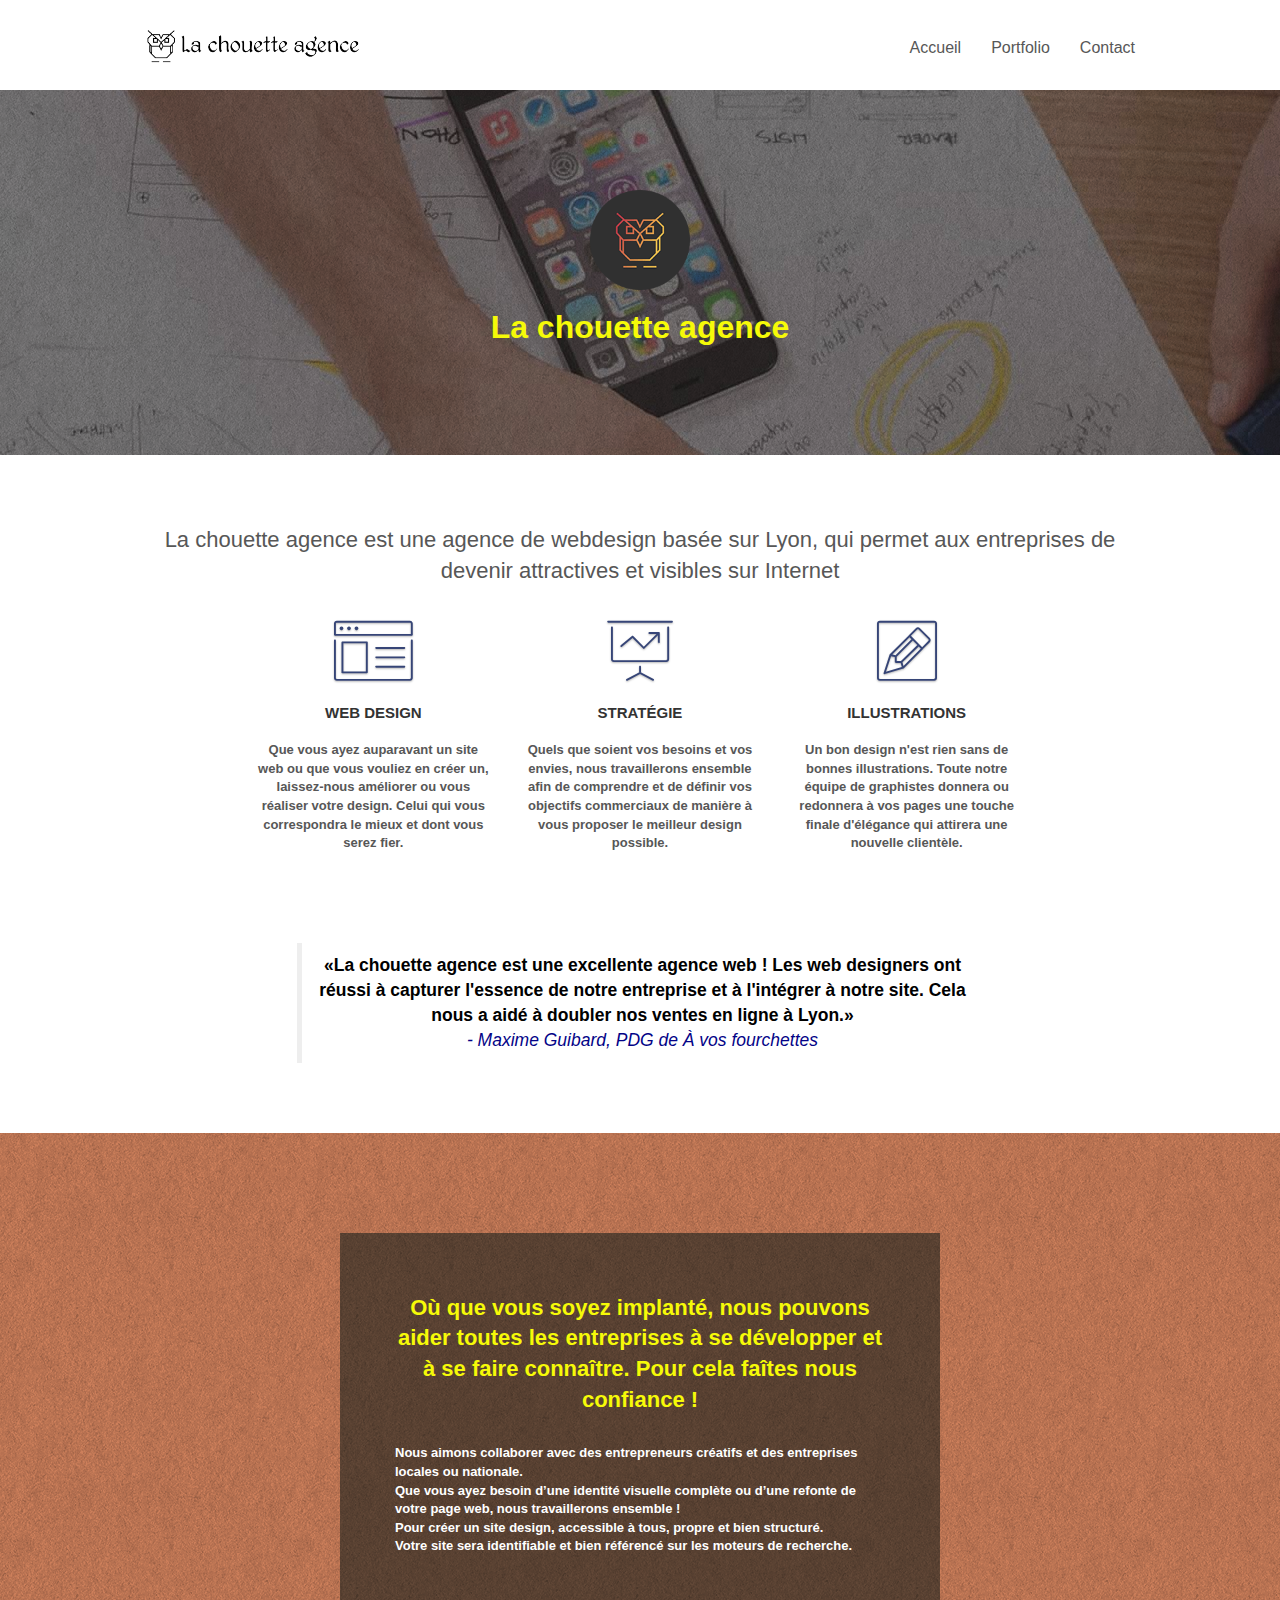
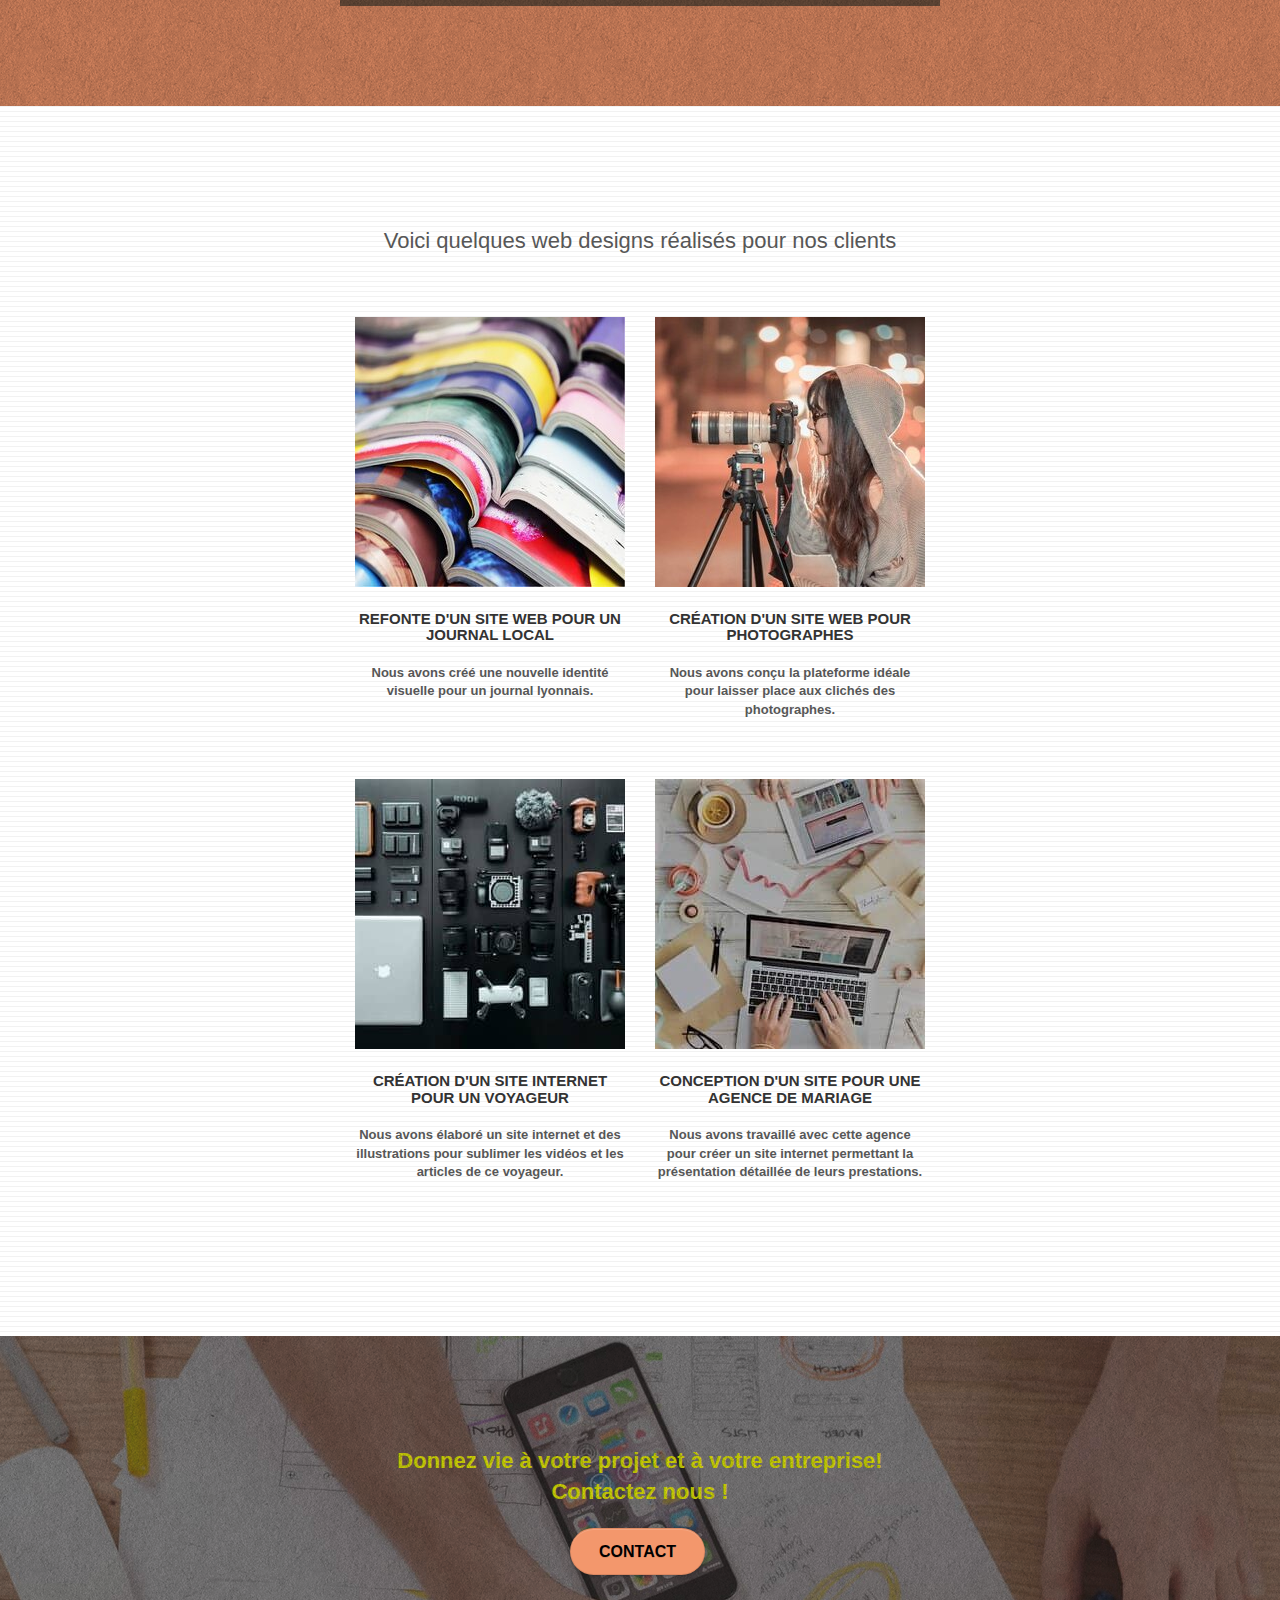
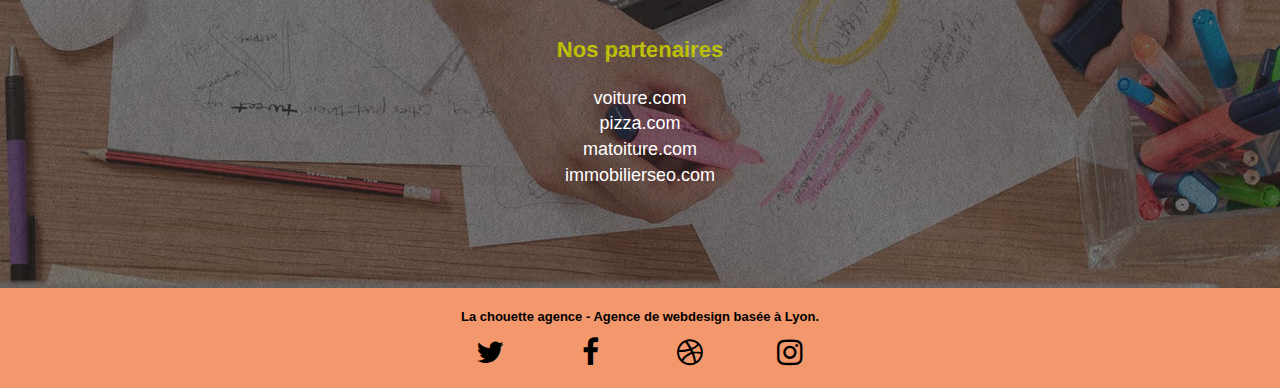
<file: index.html>
<!doctype html>
<html lang="fr">

<head>
	<meta charset="utf-8">
	<meta name="description" content="La chouette agence, entreprise de webdesign située à Lyon. Créons ensemble le meilleur site pour booster votre entreprise ! Avoir un site accessible et référencé c'est primordial !">
	<meta name="viewport" content="width=device-width, initial-scale=1.0, viewport-fit=cover">

	<link rel="shortcut icon" type="image/png" href="favicon.jpg">
	<link rel="stylesheet" href="https://maxcdn.bootstrapcdn.com/bootstrap/3.3.5/css/bootstrap.min.css">
	<link rel="stylesheet" type="text/css" href="style.min.css">
	<link rel="stylesheet" type="text/css" href="./css/font-awesome.min.css">
	<link rel="stylesheet" type="text/css" href="./css/et-line.min.css">

	<title>Accueil | La chouette agence</title>
</head>

<body>
	<!-- Principal conteneur -->
	<div class="page-container">
		<!-- bloc-0 -->
		<header class="bloc bgc-white l-bloc " id="bloc-0">
			<div class="container bloc-sm">
				<nav class="navbar row">
					<div class="navbar-header">
						<img src="img/la-chouette-agence-comp.png" class="first-logo" alt="logo/texte la chouette agence" height="40" />
						<button id="nav-toggle" type="button" class="ui-navbar-toggle navbar-toggle" data-toggle="collapse" data-target=".navbar-1">
							<span class="sr-only">Toggle navigation</span>
							<span class="icon-bar"></span>
							<span class="icon-bar"></span>
							<span class="icon-bar"></span>
						</button>
					</div>
					<div class="collapse navbar-collapse navbar-1 special-dropdown-nav">
						<ul class="site-navigation nav navbar-nav">
							<li><a href="index.html">Accueil</a></li>
							<li><a href="#bloc-4-portfolio">Portfolio</a></li><!--permet de se rendre directement sur le porte folio-->
							<li><a href="contact.html">Contact</a></li>
						</ul>
					</div>
				</nav>
			</div>
		</header>
		<!-- main -->
		<main>
			<!-- bloc-1-presentation -->
			<div class="bloc bgc-dark-slate-blue bg-banniere d-bloc bg-t-edge bloc-bg-texture texture-paper b-parallax"
				id="bloc-1-hero">
				<div class="container bloc-lg">
					<div class="row tight-width-whitespace">
						<div class="col-sm-12">
							<img src="img/logo-comp.png" class="center-block image-resize-mode" width="100" alt="logo chouette coloré" />
							<h1 class="text-center hero-bloc-text tc-white">La chouette agence</h1>
						</div>
					</div>
				</div>
			</div>
			<!-- bloc-2-services -->
			<section class="bloc bgc-white l-bloc" id="bloc-2-services">
				<div class="container bloc-md">
					<h2 class="text-center">La chouette agence est une agence de webdesign basée sur Lyon, qui permet aux entreprises de devenir attractives et visibles sur Internet</h2>
					<div class="row voffset-lg med-width-whitespace">
						<div class="col-sm-4">
							<div class="text-center">
								<span class="et-icon-browser sm-shadow icon-dark-slate-blue icons icon-lg"></span>
							</div>
							<h3 class="mg-md text-center">Web design</h3>
							<p class="text-center fs-medium">Que vous ayez auparavant un site web ou que vous vouliez en créer un, laissez-nous améliorer ou vous réaliser  votre design. Celui qui vous correspondra le mieux et dont vous serez fier.</p>
						</div>
						<div class="col-sm-4">
							<div class="text-center">
								<span class="et-icon-presentation sm-shadow icon-dark-slate-blue icons icon-lg"></span>
							</div>
							<h3 class="mg-md text-center">Stratégie</h3>
							<p class="text-center fs-medium">Quels que soient vos besoins et vos envies, nous travaillerons ensemble afin de comprendre et de définir vos objectifs commerciaux de manière à vous proposer le meilleur design possible.<br></p>
						</div>
						<div class="col-sm-4">
							<div class="text-center">
								<span class="et-icon-edit sm-shadow icon-dark-slate-blue icons icon-lg"></span>
							</div>
							<h3 class="mg-md text-center">Illustrations</h3>
							<p class="text-center fs-medium">Un bon design n'est rien sans de bonnes illustrations. Toute notre équipe de graphistes donnera ou redonnera à vos pages une touche finale d'élégance qui attirera une nouvelle clientèle.</p>
						</div>
					</div>
					<div class="row voffset-lg voffset">
						<!-- bloc pour citation -->
						<blockquote class="col-xs-12 col-md-8 col-md-offset-2 text-center">
							<q class="quote">La chouette agence est une excellente agence web ! Les web designers ont réussi à capturer l'essence de notre entreprise et à l'intégrer à notre site. Cela nous a aidé à doubler nos ventes en ligne à Lyon.</q>
							<br><cite class="author">- Maxime Guibard, PDG de À vos fourchettes</cite>
						</blockquote>
					</div>
				</div>
			</section>
			<!-- bloc-3-what-i-do -->
			<section class="bloc tc-white bgc-atomic-tangerine bg-presentation d-bloc bloc-bg-texture texture-paper b-parallax" id="bloc-3-what-i-do">
				<div class="container bloc-lg">
					<div class="row tight-width-whitespace black-background">
						<div class="col-sm-12">
							<h2 class="text-center tc-white">Où que vous soyez implanté, nous pouvons aider toutes les entreprises à se développer et à se faire connaître. Pour cela faîtes nous confiance !</h2>
							<p class="white fs-medium">
								<br>Nous aimons collaborer avec des entrepreneurs créatifs et des entreprises locales ou nationale.
								<br>Que vous ayez besoin d’une identité visuelle complète ou d’une refonte de votre page web, nous travaillerons ensemble ! 
								<br>Pour créer un site design, accessible à tous, propre et bien structuré.
								<br> Votre site sera identifiable et bien référencé sur les moteurs de recherche.
							</p>
						</div>
					</div>
				</div>
			</section>
			<!-- bloc-4-portfolio -->
			<section class="bloc bgc-white bg-lines-h2-bg bg-repeat l-bloc" id="bloc-4-portfolio">
				<div class="container bloc-lg">
					<div class="row">
						<h2 class="text-center">Voici quelques web designs réalisés pour nos clients</h2>
					</div>
					<div class="row tight-width-whitespace portfolio-row">
						<div class="col-sm-6">
							<a href="#" data-lightbox="img/1-comp.jpg" data-gallery-id="gallery-1" data-caption="Refonte d'un site web pour un journal local" data-frame="snapshot-lb"><img src="img/1-comp.jpg" alt="magazines colorés empilés" class="img-responsive portfolio-thumb"/></a>
							<h3 class="mg-md text-center">Refonte d'un site web pour un journal local</h3>
							<p class="text-center fs-medium">Nous avons créé une nouvelle identité visuelle pour un journal lyonnais.</p>
						</div>
						<div class="col-sm-6">
							<a href="#" data-lightbox="img/2-comp.jpg" data-gallery-id="gallery-1" data-caption="Création d'un site web pour photographes" data-frame="snapshot-lb"><img src="img/2-comp.jpg" class="img-responsive portfolio-thumb" alt="jeune femme prenant une photo" /></a>
							<h3 class="mg-md text-center">Création d'un site web pour photographes</h3>
							<p class="text-center fs-medium">Nous avons conçu la plateforme idéale pour laisser place aux clichés des photographes.</p>
						</div>
					</div>
					<div class="row tight-width-whitespace portfolio-row">
						<div class="col-sm-6">
							<a href="#" data-lightbox="img/3-comp.jpg" data-gallery-id="gallery-1" data-caption="Création d'un site internet pour un voyageur" data-frame="snapshot-lb"><img src="img/3-comp.jpg" class="img-responsive portfolio-thumb" alt="matériel de voyageur étalés sur une table" /></a>
							<h3 class="mg-md text-center">Création d'un site internet pour un voyageur</h3>
							<p class="text-center fs-medium">Nous avons élaboré un site internet et des illustrations pour sublimer les vidéos et les articles de ce voyageur.</p>
						</div>
						<div class="col-sm-6">
							<a href="#" data-lightbox="img/4-comp.jpg" data-gallery-id="gallery-1" data-caption="Conception d'un site pour une agence de mariage" data-frame="snapshot-lb"><img src="img/4-comp.jpg" class="img-responsive portfolio-thumb" alt="deux personnes travaillant sur ordinateur portable et tablette" /></a>
							<h3 class="mg-md text-center">Conception d'un site pour une agence de mariage</h3>
							<p class="text-center fs-medium">Nous avons travaillé avec cette agence pour créer un site internet permettant la présentation détaillée de leurs prestations.</p>
						</div>
					</div>
				</div>
			</section>
			<!-- bloc-5-cta -->
			<section class="bloc bgc-dark-slate-blue bg-banniere d-bloc bloc-bg-texture texture-paper" id="bloc-5-cta">
				<div class="container bloc-lg">
					<div class="row">
						<h2 class="mg-md text-center tc-white"> Donnez vie à votre projet et à votre entreprise!<br>Contactez nous !</h2>
						<div class="col-sm-12 text-center">
							<a href="contact.html" class="btn btn-atomic-tangerine btn-clean btn-rd btn-lg cta-hero">Contact</a>
						</div>
						<h2 class="mg-md text-center tc-white">Nos partenaires</h2>
						<div class="text-center fs-large white">
							<a class="col-sm-12 white" href="voiture.com">voiture.com</a><br>
							<a class="col-sm-12 white" href="pizza.com">pizza.com</a><br>
							<a class="col-sm-12 white" href="matoiture.com">matoiture.com</a><br>
							<a class="col-sm-12 white" href="immobilierseo.com">immobilierseo.com</a><br>
						</div>
					</div>
				</div>
			</section>
			<!-- ScrollToTop Button -->
			<a class="bloc-button btn btn-d scrollToTop" onclick="scrollToTarget('1')" role="button">
				<span class="fa fa-chevron-up" title="retourner vers le haut de la page"></span>
			</a>
		</main>
		<!-- Footer - bloc-8 -->
		<footer class="bloc bgc-atomic-tangerine d-bloc" id="bloc-8">
			<div class="container bloc-sm">
				<div class="row">
					<div class="col-sm-12">
						<p class="text-center tc-black fs-medium">La chouette agence - Agence de webdesign basée à Lyon.<br></p>
						<div class="row row-no-gutters social">
							<div class="col-sm-3">
								<div class="text-center">
									<a class="social" href="https://www.twitter.com" title="twitter"><span class="fa fa-twitter icon-md tc-black" title=" Twitter"></span></a>
								</div>
							</div>
							<div class="col-sm-3">
								<div class="text-center">
									<a class="social" href="https://www.facebook.com" title="facebook"><span class="fa fa-facebook icon-md tc-black" title="Facebook"></span></a>
								</div>
							</div>
							<div class="col-sm-3">
								<div class="text-center">
									<a class="social" href="https://www.dribbble.com" title="dribbble"><span class="fa fa-dribbble icon-md tc-black" title="Dribbble"></span></a>
								</div>
							</div>
							<div class="col-sm-3">
								<div class="text-center">
									<a class="social" href="https://www.instagram.com" title= "instagram"><span class="fa fa-instagram icon-md tc-black" title="Instagram"></span></a>
								</div>
							</div>
						</div>
					</div>
				</div>
			</div>
		</footer>
	</div>

	<script src="https://code.jquery.com/jquery-2.1.0.min.js" integrity="sha256-8oQ1OnzE2X9v4gpRVRMb1DWHoPHJilbur1LP9ykQ9H0=" crossorigin="anonymous"></script>
	<script src="https://maxcdn.bootstrapcdn.com/bootstrap/3.3.5/js/bootstrap.min.js"></script>
	<script src="./js/blocs.min.js"></script>
	<script src="./js/jquery.touchSwipe.min.js"></script>
	<script src="./js/gmaps.min.js"></script>

</body>
</html>
</file>
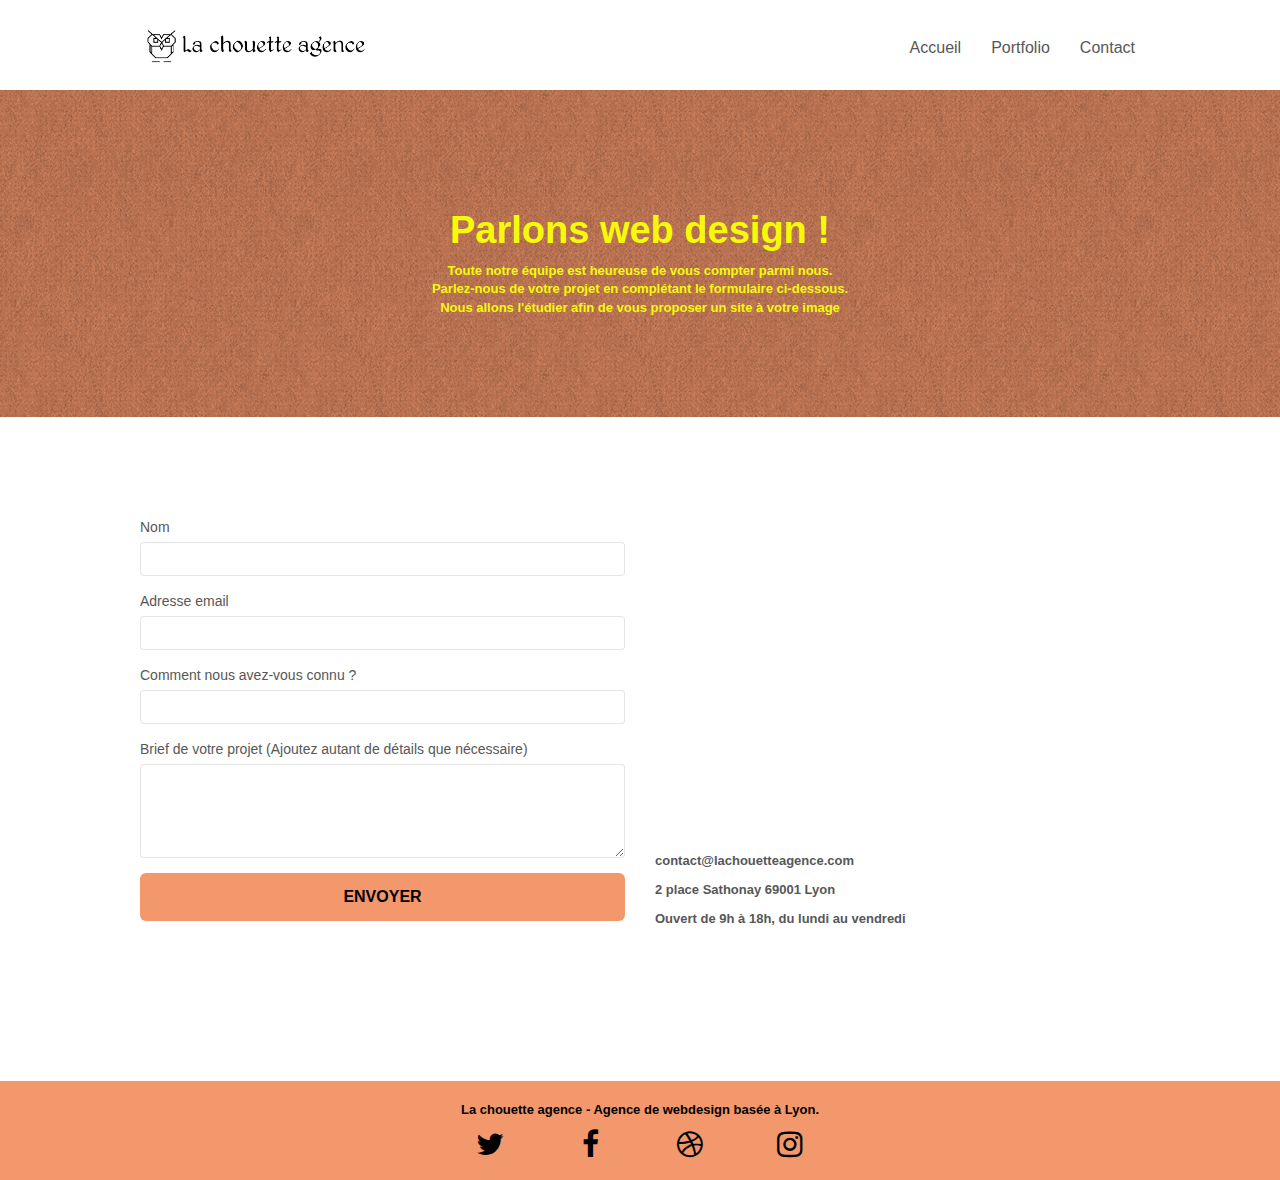
<file: contact.html>
<!doctype html>
<html lang="fr">

<head>
	<meta charset="utf-8">
	<meta name="description" content="Besoin d'aide pour vous lancer ? Contactez-nous et voyons ensemble comment devenir plus attractif
	et visible sur Internet.">
	<meta name="viewport" content="width=device-width, initial-scale=1.0, viewport-fit=cover">

	<link rel="shortcut icon" type="image/png" href="favicon.jpg">
	<link rel="stylesheet" href="https://maxcdn.bootstrapcdn.com/bootstrap/3.3.5/css/bootstrap.min.css">
	<link rel="stylesheet" type="text/css" href="style.min.css">
	<link rel="stylesheet" type="text/css" href="./css/font-awesome.min.css">
	<link rel="stylesheet" type="text/css" href="./css/et-line.min.css">

	<title>Contact | La chouette agence</title>
</head>

<body>
	<!-- Principal conteneur -->
	<div class="page-container">
		<!-- bloc-0 -->
		<header class="bloc bgc-white l-bloc " id="bloc-0">
			<div class="container bloc-sm">
				<nav class="navbar row">
					<div class="navbar-header">
						<img src="img/la-chouette-agence-comp.png" class="first-logo" alt="logo chouette et texte la chouette agence" height="40" width="220"/>
						<button id="nav-toggle" type="button" class="ui-navbar-toggle navbar-toggle" data-toggle="collapse" data-target=".navbar-1">
							<span class="sr-only">Toggle navigation</span>
							<span class="icon-bar"></span>
							<span class="icon-bar"></span>
							<span class="icon-bar"></span>
						</button>
					</div>
					<div class="collapse navbar-collapse navbar-1 special-dropdown-nav">
						<ul class="site-navigation nav navbar-nav">
							<li><a href="index.html">Accueil</a></li>
							<li><a href="index.html#bloc-4-portfolio">Portfolio</a></li>
							<li><a href="contact.html">Contact</a></li>
						</ul>
					</div>
				</nav>
			</div>
		</header>
		<!-- main -->
		<main>
			<!-- bloc-6 -->
			<section class="bloc bg-dots-bg bg-repeat bgc-atomic-tangerine d-bloc bloc-bg-texture texture-paper" id="bloc-6">
				<div class="container bloc-lg">
					<div class="row">
						<div class="col-sm-12">
							<h1 class="text-center hero-bloc-text tc-white">Parlons web design !</h1>
							<p class="text-center mg-lg tc-white tight-width-whitespace fs-medium">Toute notre équipe est heureuse de vous compter parmi nous.<br>Parlez-nous de votre projet en complétant le formulaire ci-dessous.<br> Nous allons l'étudier afin de vous proposer un site à votre image</p>
						</div>
					</div>
				</div>
			</section>
			<!-- bloc-7 -->
			<div class="bloc bgc-white l-bloc" id="bloc-7" role="form">
				<div class="container bloc-lg">
					<div class="row">
						<div class="col-sm-6">
							<form id="form_1">
								<div class="form-group">
									<label for="name">Nom</label>
									<input id="name" class="form-control" required />
								</div>
								<div class="form-group">
									<label for="email">Adresse email</label>
									<input id="email" class="form-control" type="email" required />
								</div>
								<div class="form-group">
									<label for="knowing">Comment nous avez-vous connu ?</label>
									<input id="knowing" class="form-control" required />
								</div>
								<div class="form-group">
									<label for="message">Brief de votre projet (Ajoutez autant de détails que nécessaire)<br></label>
									<textarea id="message" class="form-control" rows="4" cols="50" required></textarea>
								</div>
								<button class="bloc-button btn btn-lg btn-block cta-hero btn-atomic-tangerine" type="submit">Envoyer</button>
							</form>
						</div>
						<div class="col-sm-6">
							<iframe src="https://www.google.com/maps/embed?pb=!1m18!1m12!1m3!1d2783.0829506555488!2d4.827978615473473!3d45.76952782103914!2m3!1f0!2f0!3f0!3m2!1i1024!2i768!4f13.1!3m3!1m2!1s0x47f4eb020f3664e9%3A0x13e3d71752922c1f!2s2%20Place%20Sathonay%2C%2069001%20Lyon!5e0!3m2!1sfr!2sfr!4v1605879114430!5m2!1sfr!2sfr" class="maps" allowfullscreen="" aria-hidden="false" tabindex="0" role="application" aria-label="localisation sur Google Maps"></iframe>
							<div class="infos">
								<p><a href="mailto:contact@lachouetteagence.com" class="fs-medium">contact@lachouetteagence.com</a></p>
								<p class="fs-medium">2 place Sathonay 69001 Lyon</p>
								<p class="fs-medium">Ouvert de 9h à 18h, du lundi au vendredi</p>
							</div>
						</div>
					</div>
				</div>
			</div>
			<!-- ScrollToTop Button -->
			<a class="bloc-button btn btn-d scrollToTop" onclick="scrollToTarget('1')" role="button">
				<span class="fa fa-chevron-up" title="retourner vers le haut de la page"></span>
			</a>
		</main>
		
		<!-- Footer - bloc-8 -->
		<footer class="bloc bgc-atomic-tangerine d-bloc" id="bloc-8">
			<div class="container bloc-sm">
				<div class="row">
					<div class="col-sm-12">
						<p class="text-center tc-black fs-medium">La chouette agence - Agence de webdesign basée à Lyon.<br></p>
						<div class="row row-no-gutters social">
							<div class="col-sm-3">
								<div class="text-center">
									<a class="social" href="https://www.twitter.com" title="twitter"><span class="fa fa-twitter icon-md tc-black" title=" Twitter"></span></a>
								</div>
							</div>
							<div class="col-sm-3">
								<div class="text-center">
									<a class="social" href="https://www.facebook.com" title="facebook"><span class="fa fa-facebook icon-md tc-black" title="Facebook"></span></a>
								</div>
							</div>
							<div class="col-sm-3">
								<div class="text-center">
									<a class="social" href="https://www.dribbble.com" title="dribbble"><span class="fa fa-dribbble icon-md tc-black" title="Dribbble"></span></a>
								</div>
							</div>
							<div class="col-sm-3">
								<div class="text-center">
									<a class="social" href="https://www.instagram.com" title="instagram"><span class="fa fa-instagram icon-md tc-black" title="Instagram"></span></a>
								</div>
							</div>
						</div>
					</div>
				</div>
			</div>
		</footer>
	</div>

	<script src="https://code.jquery.com/jquery-2.1.0.min.js" integrity="sha256-8oQ1OnzE2X9v4gpRVRMb1DWHoPHJilbur1LP9ykQ9H0=" crossorigin="anonymous"></script>
	<script src="https://maxcdn.bootstrapcdn.com/bootstrap/3.3.5/js/bootstrap.min.js"></script>
	<script src="./js/blocs.min.js"></script>
	<script src="./js/jqBootstrapValidation.min.js"></script>
	<script src="./js/formHandler.min.js"></script>

</body>
</html>
</file>
<file: style.min.css>
body{margin:0 auto;padding:0;background:#fff;max-width:1440px;overflow-x:hidden;-webkit-font-smoothing:antialiased;-moz-osx-font-smoothing:grayscale}a,button{transition:all .3s ease-in-out;outline:0!important}.submit:focus,a:focus{border:3px solid #000}.tc-black{color:#000!important}.fs-medium{font-size:1.3rem!important;font-weight:700}.fs-large{font-size:1.8rem!important}.quote{font-weight:700;color:#000}.author{color:#030387}.infos{margin-top:10px}.first-logo{margin:5px 0 0 20px!important}.maps{height:320px;width:100%;border:0}a:hover{text-decoration:none;cursor:pointer}#page-loading-blocs-notifaction{position:fixed;top:0;bottom:0;width:100%;z-index:100000;background:#fff url(img/pageload-spinner.gif) no-repeat center center}.bloc{width:100%;clear:both;background:50% 50% no-repeat;padding:0 50px;-webkit-background-size:cover;-moz-background-size:cover;-o-background-size:cover;background-size:cover;position:relative}.bloc .container{padding-left:0;padding-right:0}.bloc-lg{padding:100px 50px}.bloc-md{padding:50px}.bloc-sm{padding:20px 50px}.bg-b-edge,.bg-bl-edge,.bg-br-edge,.bg-center,.bg-l-edge,.bg-r-edge,.bg-repeat,.bg-t-edge,.bg-tl-edge,.bg-tr-edge{-webkit-background-size:auto!important;-moz-background-size:auto!important;-o-background-size:auto!important;background-size:auto!important}.bg-repeat{background:repeat}.bg-t-edge{background:top no-repeat}.bloc-bg-texture::before{content:"";background-size:2px 2px;position:absolute;top:0;bottom:0;left:0;right:0}.texture-paper::before{background:url(img/texture-paper-comp.png);background-size:280px 280px}.b-parallax{background-attachment:fixed}.d-bloc{color:rgba(255,255,255,0.7)}.d-bloc button:hover{color:rgba(255,255,255,0.9)}.d-bloc .icon-round,.d-bloc .icon-rounded,.d-bloc .icon-semi-rounded-a,.d-bloc .icon-semi-rounded-b,.d-bloc .icon-square{border-color:rgba(255,255,255,0.9)}.d-bloc .divider-h span{border-color:rgba(255,255,255,0.2)}.d-bloc .a-btn,.d-bloc .navbar a,.d-bloc .navbar-brand,.d-bloc a .icon-lg,.d-bloc a .icon-md,.d-bloc a .icon-sm,.d-bloc a .icon-xl,.d-bloc h1 a,.d-bloc h2 a,.d-bloc h3 a,.d-bloc h4 a,.d-bloc h5 a,.d-bloc h6 a,.d-bloc p a{color:rgba(255,255,255,0.6)}.d-bloc .a-btn:hover,.d-bloc .navbar a:hover,.d-bloc .navbar-brand:hover,.d-bloc a:hover .icon-lg,.d-bloc a:hover .icon-md,.d-bloc a:hover .icon-sm,.d-bloc a:hover .icon-xl,.d-bloc h1 a:hover,.d-bloc h2 a:hover,.d-bloc h3 a:hover,.d-bloc h4 a:hover,.d-bloc h5 a:hover,.d-bloc h6 a:hover,.d-bloc p a:hover{color:#fff}.d-bloc .navbar-toggle .icon-bar{background:#fff}.d-bloc .btn-wire,.d-bloc .btn-wire:hover{color:#fff;border-color:#fff}.d-bloc .panel{color:rgba(0,0,0,0.5)}.d-bloc .panel button:hover{color:rgba(0,0,0,0.7)}.d-bloc .panel icon{border-color:rgba(0,0,0,0.7)}.d-bloc .panel .divider-h span{border-color:rgba(0,0,0,0.1)}.d-bloc .panel .a-btn{color:rgba(0,0,0,0.6)}.d-bloc .panel .a-btn:hover{color:#000}.d-bloc .panel .btn-wire,.d-bloc .panel .btn-wire:hover{color:rgba(0,0,0,0.7);border-color:rgba(0,0,0,0.3)}.d-bloc .panel,.l-bloc{color:rgba(0,0,0,0.5)}.d-bloc .panel button:hover,.l-bloc button:hover{color:rgba(0,0,0,0.7)}.l-bloc .icon-round,.l-bloc .icon-rounded,.l-bloc .icon-semi-rounded-a,.l-bloc .icon-semi-rounded-b,.l-bloc .icon-square{border-color:rgba(0,0,0,0.7)}.d-bloc .panel .divider-h span,.l-bloc .divider-h span{border-color:rgba(0,0,0,0.1)}.d-bloc .panel .a-btn,.l-bloc .a-btn,.l-bloc .navbar a,.l-bloc .navbar-brand,.l-bloc a .icon-lg,.l-bloc a .icon-md,.l-bloc a .icon-sm,.l-bloc a .icon-xl,.l-bloc h1 a,.l-bloc h2 a,.l-bloc h3 a,.l-bloc h4 a,.l-bloc h5 a,.l-bloc h6 a,.l-bloc p a{color:rgba(0,0,0,0.6)}.d-bloc .panel .a-btn:hover,.l-bloc .a-btn:hover,.l-bloc .navbar a:hover,.l-bloc .navbar-brand:hover,.l-bloc a:hover .icon-lg,.l-bloc a:hover .icon-md,.l-bloc a:hover .icon-sm,.l-bloc a:hover .icon-xl,.l-bloc h1 a:hover,.l-bloc h2 a:hover,.l-bloc h3 a:hover,.l-bloc h4 a:hover,.l-bloc h5 a:hover,.l-bloc h6 a:hover,.l-bloc p a:hover{color:#000}.l-bloc .navbar-toggle .icon-bar{color:rgba(0,0,0,0.6)}.d-bloc .panel .btn-wire,.d-bloc .panel .btn-wire:hover,.l-bloc .btn-wire,.l-bloc .btn-wire:hover{color:rgba(0,0,0,0.7);border-color:rgba(0,0,0,0.3)}.voffset{margin-top:30px}.voffset-lg{margin-top:80px}.row-no-gutters{margin-right:0;margin-left:0}.row.row-no-gutters>[class*=" col-"],.row.row-no-gutters>[class^="col-"]{padding-right:0;padding-left:0}#bloc-1-hero h1{font-size:32px}.navbar{margin-bottom:0;z-index:1}.navbar-brand{height:auto;padding:3px 15px;font-size:25px;font-weight:400;font-weight:600;line-height:44px}.navbar-brand img{max-height:200px;margin:0 5px 0 0;display:inline}.navbar-brand img[src$="svg"]{min-width:100px}.nav-center .navbar-brand img{margin:0}.navbar .nav{padding-top:2px;margin-right:-16px;float:right;z-index:1}.nav>li{float:left;margin-top:4px;font-size:16px}.navbar-nav .open .dropdown-menu>li>a{text-align:inherit}.nav>li a:focus,.nav>li a:hover{background:0 #e0a14d;font-weight:bold}.navbar-toggle{margin:10px 10px 0 0;border:0}.navbar-toggle:hover{background:0 0!important}.navbar-toggle .icon-bar{background-color:rgba(0,0,0,0.5);width:26px}.nav-invert .navbar .nav{float:left}.nav-invert .navbar-brand,.nav-invert .navbar-header{float:right;position:relative;z-index:2}@media(min-width:768px){.site-navigation{position:absolute;top:50%;right:20px;transform:translate(0,-50%);-webkit-transform:translateY(-50%)}.nav>li .dropdown-menu a,.nav>li .dropdown-menu a:hover{color:#484848}.nav-invert .site-navigation{left:0;right:0}.nav-center{text-align:center}.nav-center .navbar-header{width:100%}.nav-center .nav>li,.nav-center .navbar-brand,.nav-center .navbar-header{float:none;display:inline-block}.nav-center .site-navigation{position:relative;width:100%;right:0;margin-right:0;margin-top:20px}.nav-center.mini-nav .navbar-toggle{float:none;margin:10px auto 0}}.nav>li>.dropdown a{background:0 0!important;display:block;padding:14px 15px}nav .caret{margin:0 5px}.dropdown-menu .dropdown-menu{top:-8px;left:100%}.dropdown-menu .dropmenu-flow-right{top:100%;left:0;margin-left:-1px;border-top-left-radius:0;border-top-right-radius:0}.dropdown-menu .dropdown span{border:4px solid #000;border-top-color:transparent;border-right-color:transparent;border-bottom-color:transparent;margin:6px -5px 0 0!important;float:right}.mg-md{margin-top:10px;margin-bottom:20px}.mg-lg{margin-top:10px;margin-bottom:40px}.btn{margin:0 5px 5px 0}.btn.pull-right{margin:0 0 5px 5px}.btn-d,.btn-d:focus,.btn-d:hover{color:#fff;background:rgba(0,0,0,0.3)}button{outline:0!important}.btn-rd{border-radius:40px}.btn-clean{border:1px solid rgba(0,0,0,0.08);border-bottom-color:rgba(0,0,0,0.1);text-shadow:0 1px 0 rgba(0,0,1,0.1);box-shadow:0 1px 3px rgba(0,0,1,0.25),inset 0 1px 0 0 rgba(255,255,255,0.15)}.icon-md{font-size:30px!important}.icon-lg{font-size:60px!important}.sm-shadow{text-shadow:0 1px 2px rgba(0,0,0,0.3)}.panel-sq,.panel-sq .panel-footer,.panel-sq .panel-heading{border-radius:0}.panel-rd{border-radius:30px}.panel-rd .panel-heading{border-radius:29px 29px 0 0}.panel-rd .panel-footer{border-radius:0 0 29px 29px}.form-control{border-color:rgba(0,0,0,0.1);box-shadow:none}.scrollToTop{width:40px;height:40px;position:fixed;bottom:20px;right:20px;opacity:0;z-index:500;transition:all .3s ease-in-out}.scrollToTop span{margin-top:6px}.showScrollTop{font-size:14px;opacity:1}a[data-lightbox]{position:relative;display:block;text-align:center}a[data-lightbox]:hover::before{content:"+";font-family:HelveticaNeue-Light,"Helvetica Neue Light","Helvetica Neue",Helvetica,Arial;font-size:32px;width:50px;height:50px;margin-left:-25px;border-radius:50%;background:rgba(0,0,0,0.6);color:#fff;font-weight:100;z-index:1;position:absolute;top:50%;transform:translateY(-50%);-webkit-transform:translateY(-50%)}a[data-lightbox]:hover img{opacity:.6;-webkit-animation-fill-mode:none;animation-fill-mode:none}#lightbox-modal{display:flex;align-items:center}#lightbox-modal .modal-dialog{width:90%;max-width:900px;margin:0 auto 0}#lightbox-modal .modal-dialog img{max-height:90vh;margin:0 auto}.lightbox-caption{padding:20px;color:#fff;background:rgba(0,0,0,0.5);position:absolute;left:15px;right:15px;bottom:5px}.close-lightbox{color:#fff;font-size:30px;position:absolute;top:20px;right:20px;z-index:20;background:rgba(0,0,0,0.5);border:0;line-height:30px;padding:0 9px 5px;opacity:.3}.close-lightbox:hover,.next-lightbox:hover,.prev-lightbox:hover{opacity:1;color:#fff}.next-lightbox,.prev-lightbox{font-size:20px;color:rgba(255,255,255,0.9);background:rgba(0,0,0,0.5);transition:all .2s ease-in-out;position:absolute;top:45%;z-index:1;opacity:.4}.next-lightbox{padding:6px 8px 1px 13px;right:25px}.prev-lightbox{padding:6px 13px 1px 10px;left:25px}.snapshot-lb .modal-body{padding-bottom:45px}.snapshot-lb .lightbox-caption{padding:0;color:rgba(0,0,0,0.5);background:0}.btn,a,h1,h2,h3,h4,h5,h6,label,p{font-family:helvetica;font-weight:400;color:#575757!important}.container{max-width:1000px}.hero-bloc-text{font-size:38px}.hero-bloc-text-sub{font-size:36px}.statement-bloc-text{line-height:26px;font-style:italic;font-size:20px;text-align:center;font-weight:lighter;max-width:520px;margin:auto auto auto auto}p{font-size:11px}.tight-width-whitespace{max-width:600px;margin:auto auto auto auto}.h1{font-size:20px;font-family:"Open Sans"}.cta-hero{margin-bottom:60px;color:#fff!important;text-transform:uppercase;padding:12px 28px 12px 28px;font-size:16px;font-weight:700}.social{max-width:400px;margin:auto auto auto auto}h2{font-size:22px;line-height:1.4em}h3{font-size:15px;text-transform:uppercase;font-weight:700;color:#333!important}.med-width-whitespace{max-width:800px;margin:auto auto auto auto;box-shadow:0 0 0 #000}h1{color:#333!important}h4{color:#333!important}.icons{margin-bottom:14px;margin-top:24px}.white{color:#fff!important}.portfolio-thumb{margin-left:auto;margin-right:auto;margin-bottom:24px}.portfolio-row{margin-bottom:44px;margin-top:50px}.avatar{box-shadow:0 4px 9px rgba(0,0,0,0.3)}.black-background{background-color:rgba(63,59,48,0.7);padding:40px 40px 40px 40px}.bold-link{font-weight:900;text-decoration:underline!important}.bgc-white{background-color:#fff}.bgc-dark-slate-blue{background-color:#364577}.bgc-atomic-tangerine{background-color:#f3976c}.tc-white{color:#f6fa08!important;font-weight:800}.btn-atomic-tangerine{background:#f3976c;color:#000!important}.btn-atomic-tangerine:hover{background:#7e1414!important;color:#fff!important}.ltc-white{color:#fff!important}.ltc-white:hover{color:#ccc!important}.ltc-atomic-tangerine{color:#f3976c!important}.ltc-atomic-tangerine:hover{color:#c27956!important}.icon-dark-slate-blue{color:#364577!important;border-color:#364577!important}.bg-dots-bg{background-image:url(img/dots-bg-comp.png)}.bg-lines-h2-bg{background-image:url(img/lines-h2-bg-comp.png)}.bg-banniere{background-image:url(img/la-chouette-agence-banniere-comp.jpg)}.bg-presentation{background-image:url(img/image-de-presentation-comp.jpg)}@media(max-width:1024px){.bloc{padding-left:20px;padding-right:20px}.bloc-tile-2.full-width-bloc .container,.bloc-tile-3.full-width-bloc .container,.bloc-tile-4.full-width-bloc .container,.bloc.full-width-bloc{padding-left:0;padding-right:0}}@media(max-width:992px) and (min-width:768px){.navbar .nav{max-width:80%}.nav-center.navbar .nav{max-width:100%}}@media only screen and (min-width:768px) and (max-width:1024px) and (orientation:landscape){.b-parallax{background-attachment:scroll}}@media only screen and (min-width:1024px) and (max-width:1366px) and (-webkit-min-device-pixel-ratio:1.5){.b-parallax{background-attachment:scroll}}@media(min-width:340px) and (max-width:767.98px){.black-background{background:0;padding:40px 40px 40px 40px}.tc-white{color:#fcfcfa!important}}@media(max-width:991px){.container{width:100%}.b-parallax{background-attachment:scroll}#hero-bloc,.page-container{overflow-x:hidden;position:relative}.bloc-group,.bloc-group .bloc{display:block;width:100%}.bloc-fill-screen .fill-bloc-bottom-edge,.bloc-fill-screen .fill-bloc-top-edge{padding:0 20px}}@media(max-width:767px){.page-container{overflow-x:hidden;position:relative}#disqus_thread,h1,h2,h3,h4,h5,h6,p{padding-left:10px!important;padding-right:10px!important}.b-parallax{background-attachment:scroll}.navbar .nav{padding-top:0;border-top:1px solid rgba(0,0,0,0.2);float:none!important}.navbar.row{margin-left:0;margin-right:0}.site-navigation{position:inherit;transform:none;-webkit-transform:none;-ms-transform:none}.nav>li{margin-top:0;border-bottom:1px solid rgba(0,0,0,0.1);background:rgba(0,0,0,0.05);text-align:left;padding-left:15px;width:100%}.nav>li:hover{background:rgba(0,0,0,0.08)}.dropdown .dropdown a .caret{float:none;margin:5px 0 0 10px!important;border:4px solid #000;border-bottom-color:transparent;border-right-color:transparent;border-left-color:transparent}#hero-bloc .navbar .nav{background:rgba(0,0,0,0.8)}#hero-bloc .navbar .nav a{color:rgba(255,255,255,0.6)}.hero{padding:50px 0}.hero-nav{left:-1px;right:-1px}.navbar-collapse{padding:0;overflow-x:hidden;-webkit-box-shadow:none;box-shadow:none}.navbar-brand img{max-height:40px;width:auto}.nav-invert .navbar-header{float:none;width:100%}.nav-invert .navbar-toggle{float:left;margin-left:10px}.bloc{padding-left:0;padding-right:0}.bloc-lg,.bloc-xl,.bloc-xxl{padding:40px 0}.bloc-md,.bloc-sm{padding-left:0;padding-right:0}.bloc-fill-screen .fill-bloc-bottom-edge,.bloc-fill-screen .fill-bloc-top-edge,.bloc-tile-2 .container,.bloc-tile-3 .container,.bloc-tile-4 .container{padding-left:0;padding-right:0}.a-block{padding:0 10px}.btn-dwn{display:none}.voffset{margin-top:5px}.voffset-md{margin-top:20px}.voffset-lg{margin-top:30px}form{padding:5px}.close-lightbox{display:inline-block}.blocsapp-device-iphone5{background-size:216px 425px;padding-top:60px;width:216px;height:425px}.blocsapp-device-iphone5 img{width:180px;height:320px}}@media(max-width:400px){.bloc{padding-left:0;padding-right:0}}@media(max-width:767px){.bloc-mob-center-text{text-align:center}}
</file>
